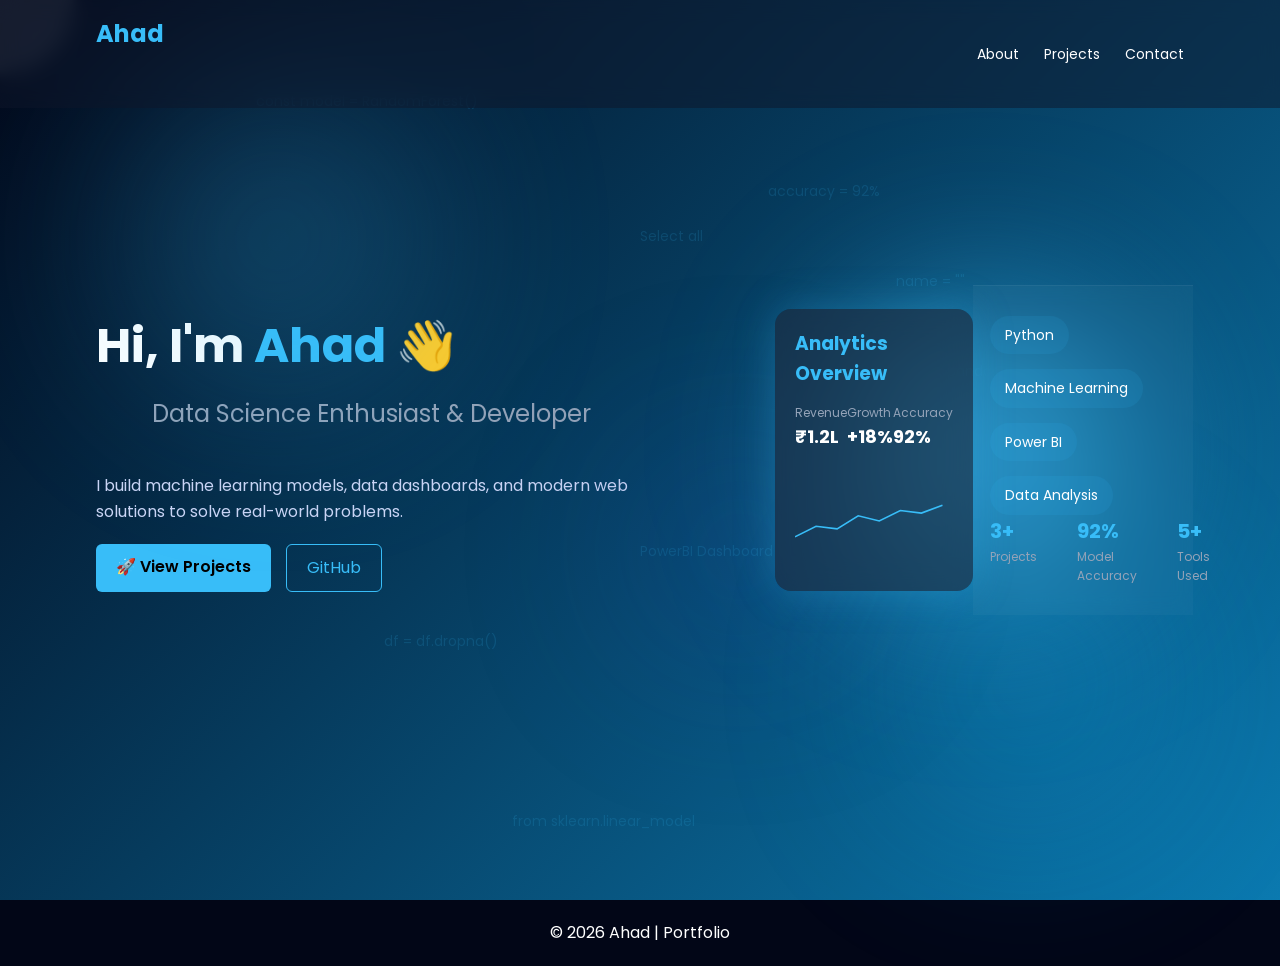
<file: index.html>
<!DOCTYPE html>
<html lang="en">
<head>
  <meta charset="UTF-8" />
  <meta name="viewport" content="width=device-width, initial-scale=1.0" />
  <title>Ahad | Portfolio</title>

  <!-- CSS -->
  <link rel="stylesheet" href="style.css" />

  <!-- Font -->
  <link href="https://fonts.googleapis.com/css2?family=Poppins:wght@300;400;600&display=swap" rel="stylesheet" />
</head>

<body>

  <!-- Background Effects -->
  <div class="blob blob1"></div>
  <div class="blob blob2"></div>
  <div class="blob blob3"></div>
  <div class="cursor-glow"></div>

<div class="code-bg">
  <span>const model = RandomForest()</span>
  <span>import pandas as pd</span>
  <span>df = df.dropna()</span>
  <span>accuracy = 92%</span>
  <span>PowerBI Dashboard</span>
  <span> from sklearn.linear_model</span>
  <span>name = ""</span>
  <span>train_test_split</span>
  <span>Select all</span>

</div>

<nav class="navbar">
  <div class="nav-container">

    <h2 class="logo">Ahad</h2>

   <ul class="nav-links">
  <li><a href="about.html">About</a></li>
  <li><a href="project.html">Projects</a></li>
  <li><a href="contact.html">Contact</a></li>
</ul>

  </div>
</nav>

  <!-- HERO -->
  <header class="container hero-section">
    <div class="hero-left">
      <h1>Hi, I'm <span>Ahad</span> 👋</h1>
      <h2>Data Science Enthusiast & Developer</h2>
      <p>
        I build machine learning models, data dashboards, and modern web solutions
        to solve real-world problems.
      </p>

      <div class="hero-buttons">
        <a href="project.html" class="btn">🚀 View Projects</a>
        <a href="https://github.com/ahadsiddropship-ui" target="_blank" class="btn-outline">GitHub</a>
      </div>
    </div>

    <div class="hero-right">
      <div class="glow-circle"></div>

      <div class="dashboard-advanced">

    <h3>Analytics Overview</h3>

    <!-- Stats -->
    <div class="stats">
      <div class="stat">
        <p>Revenue</p>
        <h4>₹1.2L</h4>
      </div>
      <div class="stat">
        <p>Growth</p>
        <h4>+18%</h4>
      </div>
      <div class="stat">
        <p>Accuracy</p>
        <h4>92%</h4>
      </div>
    </div>

    <!-- Line Graph -->
    <div class="line-chart">
      <svg viewBox="0 0 300 100">
        <polyline 
          fill="none" 
          stroke="#38bdf8" 
          stroke-width="3"
          points="0,80 40,60 80,65 120,40 160,50 200,30 240,35 280,20"
        />
      </svg>
    </div>
    </div>
    <section class="hero-bottom">
  <div class="container bottom-content">

    <div class="tech">
      <span>Python</span>
      <span>Machine Learning</span>
      <span>Power BI</span>
      <span>Data Analysis</span>
    </div>

    <div class="stats-mini">
      <div>
        <h3>3+</h3>
        <p>Projects</p>
      </div>
      <div>
        <h3>92%</h3>
        <p>Model Accuracy</p>
      </div>
      <div>
        <h3>5+</h3>
        <p>Tools Used</p>
      </div>
    </div>

  </div>
</section>
  </header>

  <!-- FOOTER -->
  <footer>
    <p>© 2026 Ahad | Portfolio</p>
  </footer>

  <!-- JS (after DOM loads) -->
  <script>
    const glow = document.querySelector('.cursor-glow');

    document.addEventListener('mousemove', (e) => {
      if (glow) {
        glow.style.left = e.clientX + 'px';
        glow.style.top = e.clientY + 'px';
      }
    });
  </script>

</body>
</html>
</file>
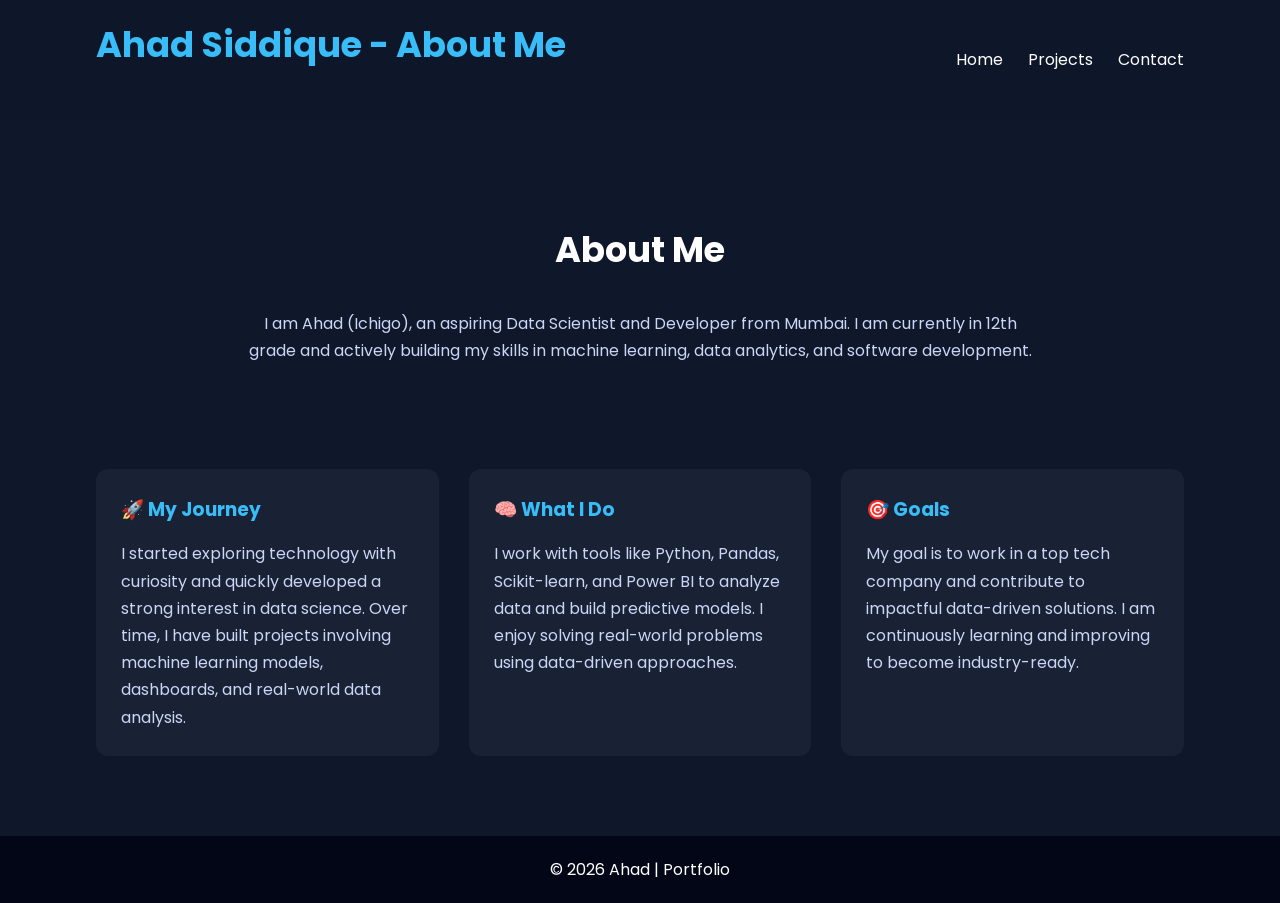
<file: about.html>
<!DOCTYPE html>
<html lang="en">
<head>
  <meta charset="UTF-8">
  <meta name="viewport" content="width=device-width, initial-scale=1.0">
  <title>About | Ahad</title>

  <link rel="stylesheet" href="about.css">

  <link href="https://fonts.googleapis.com/css2?family=Poppins:wght@300;400;600&display=swap" rel="stylesheet">
</head>

<body>

<!-- NAVBAR -->
<nav class="navbar">
  <div class="nav-container">
    <h2 class="logo">Ahad Siddique - About Me</h2>

    <ul class="nav-links">
      <li><a href="web.html">Home</a></li>
      <li><a href="project.html">Projects</a></li>
      <li><a href="contact.html">Contact</a></li>
    </ul>
  </div>
</nav>

<!-- MAIN ABOUT -->
<section style="margin-top: 100px;">
  <div class="container">

    <h2>About Me</h2>

    <p style="max-width: 800px; margin: auto; text-align: center;">
      I am Ahad (Ichigo), an aspiring Data Scientist and Developer from Mumbai. 
      I am currently in 12th grade and actively building my skills in machine learning, data analytics, and software development.
    </p>

    <br><br>

    <div class="grid">

      <div class="card">
        <h3>🚀 My Journey</h3>
        <p>
          I started exploring technology with curiosity and quickly developed a strong interest in data science.
          Over time, I have built projects involving machine learning models, dashboards, and real-world data analysis.
        </p>
      </div>

      <div class="card">
        <h3>🧠 What I Do</h3>
        <p>
          I work with tools like Python, Pandas, Scikit-learn, and Power BI to analyze data and build predictive models.
          I enjoy solving real-world problems using data-driven approaches.
        </p>
      </div>

      <div class="card">
        <h3>🎯 Goals</h3>
        <p>
          My goal is to work in a top tech company and contribute to impactful data-driven solutions.
          I am continuously learning and improving to become industry-ready.
        </p>
      </div>

    </div>

  </div>
</section>

<footer>
  <p>© 2026 Ahad | Portfolio</p>
</footer>

</body>
</html>
</file>
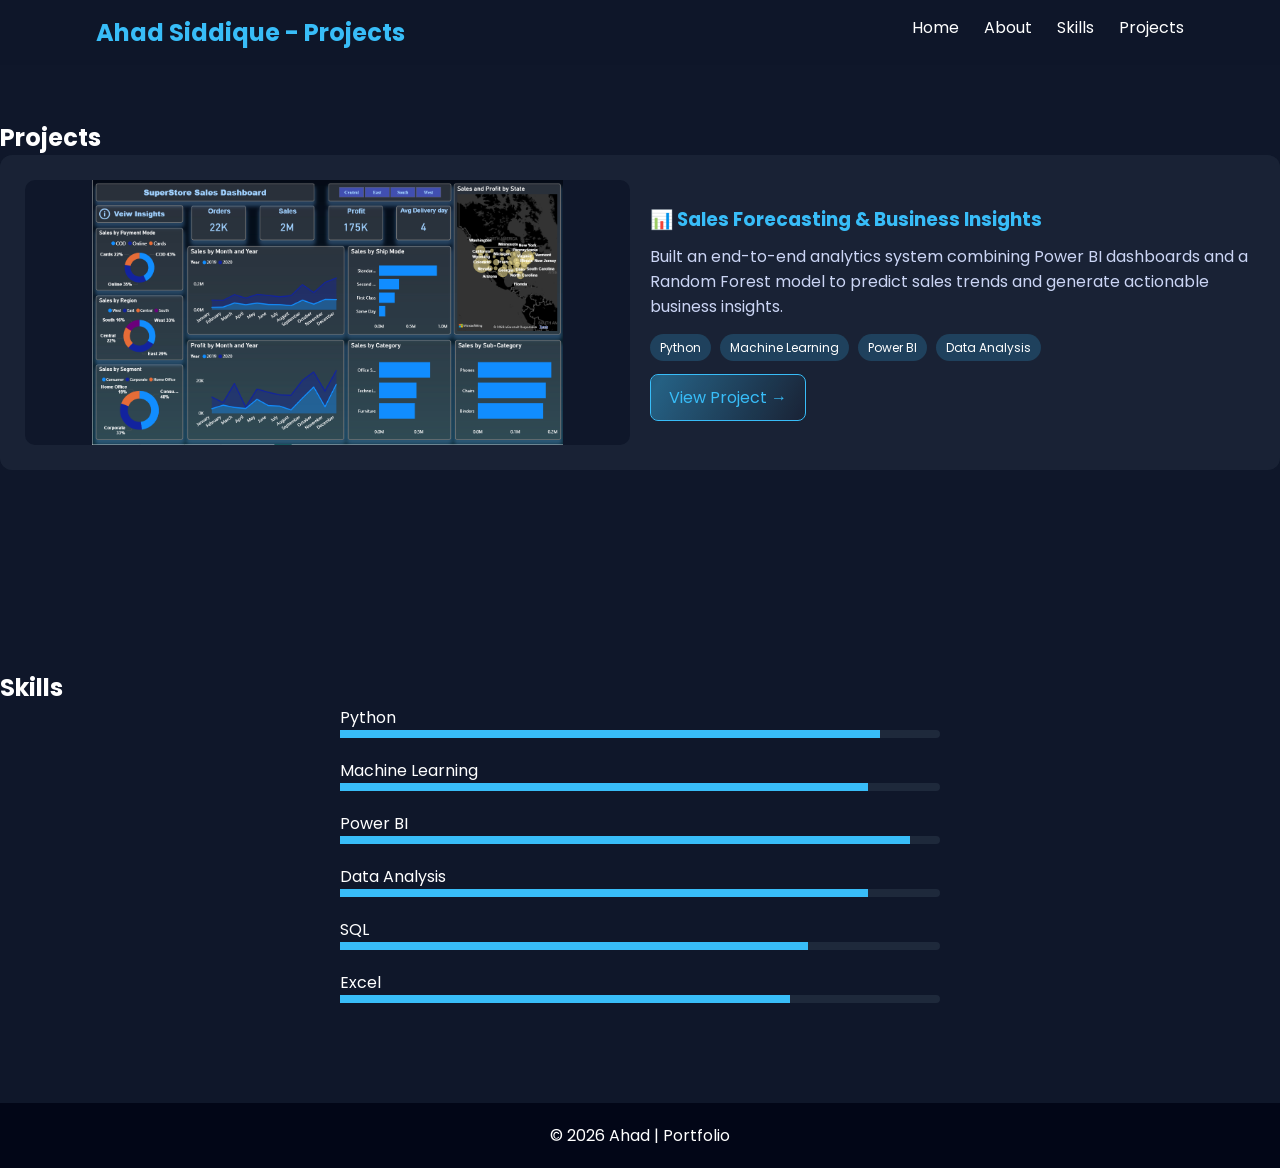
<file: project.html>
<!DOCTYPE html>
<html lang="en">
<head>
  <meta charset="UTF-8">
  <meta name="viewport" content="width=device-width, initial-scale=1.0">
  <title>Projects | Ahad</title>

  <link rel="stylesheet" href="project.css">
  <link href="https://fonts.googleapis.com/css2?family=Poppins:wght@300;400;600&display=swap" rel="stylesheet">
</head>

<body>

<!-- NAVBAR -->
<nav class="navbar">
  <div class="nav-container">
    <h2 class="logo">Ahad Siddique - Projects</h2>

    <ul class="nav-links">
      <li><a href="web.html">Home</a></li>
      <li><a href="about.html">About</a></li>
      <li><a href="#skills">Skills</a></li>
      <li><a href="#projects">Projects</a></li>
    </ul>
  </div>
</nav>

<!-- PROJECTS -->
<section id="projects">
  <div class="container">

    <h2>Projects</h2>

    <div class="projects-grid">

      <div class="project-card">

        <!-- IMAGE SLIDER -->
        <div class="project-images">
          <img src="1st.png" class="active">
          <img src="2nd.png">
          <img src="3rd.png">
        </div>

        <!-- CONTENT -->
        <div class="project-content">
          <h3>📊 Sales Forecasting & Business Insights</h3>

          <p>
            Built an end-to-end analytics system combining Power BI dashboards 
            and a Random Forest model to predict sales trends and generate 
            actionable business insights.
          </p>

          <div class="tags">
            <span>Python</span>
            <span>Machine Learning</span>
            <span>Power BI</span>
            <span>Data Analysis</span>
          </div>

          <a href="https://github.com/ahadsiddropship-ui/Sales-Forecast" 
             target="_blank" 
             class="project-btn">
            <span>View Project →</span>
          </a>

        </div>

      </div>

    </div>

  </div>
</section>

<!-- SKILLS -->
<section id="skills">
  <div class="container">

    <h2>Skills</h2>

    <div class="skills-grid">

      <div class="skill">
        <p>Python</p>
        <div class="bar"><span data-width="90%"></span></div>
      </div>

      <div class="skill">
        <p>Machine Learning</p>
        <div class="bar"><span data-width="88%"></span></div>
      </div>

      <div class="skill">
        <p>Power BI</p>
        <div class="bar"><span data-width="95%"></span></div>
      </div>

      <div class="skill">
        <p>Data Analysis</p>
        <div class="bar"><span data-width="88%"></span></div>
      </div>

      <div class="skill">
        <p>SQL</p>
        <div class="bar"><span data-width="78%"></span></div>
      </div>

      <div class="skill">
        <p>Excel</p>
        <div class="bar"><span data-width="75%"></span></div>
      </div>

    </div>

  </div>
</section>

<footer>
  <p>© 2026 Ahad | Portfolio</p>
</footer>

<!-- JS -->

<script>
// Skill Animation
const bars = document.querySelectorAll('.bar span');

const observer = new IntersectionObserver((entries) => {
  entries.forEach(entry => {
    if (entry.isIntersecting) {
      const bar = entry.target;
      bar.style.width = bar.dataset.width;
      observer.unobserve(bar);
    }
  });
}, { threshold: 0.3 });

bars.forEach(bar => observer.observe(bar));


// Button Effects
const buttons = document.querySelectorAll('.project-btn');

buttons.forEach(btn => {
  btn.addEventListener('click', function (e) {
    const circle = document.createElement("span");
    const diameter = Math.max(this.clientWidth, this.clientHeight);

    circle.style.width = circle.style.height = `${diameter}px`;
    circle.style.left = `${e.offsetX - diameter / 2}px`;
    circle.style.top = `${e.offsetY - diameter / 2}px`;
    circle.classList.add("ripple");

    this.appendChild(circle);
    setTimeout(() => circle.remove(), 600);
  });
});


// Image Slider
document.querySelectorAll('.project-images').forEach(container => {
  const images = container.querySelectorAll('img');
  let index = 0;

  setInterval(() => {
    images[index].classList.remove('active');
    index = (index + 1) % images.length;
    images[index].classList.add('active');
  }, 2000);
});
</script>

</body>
</html>
</file>
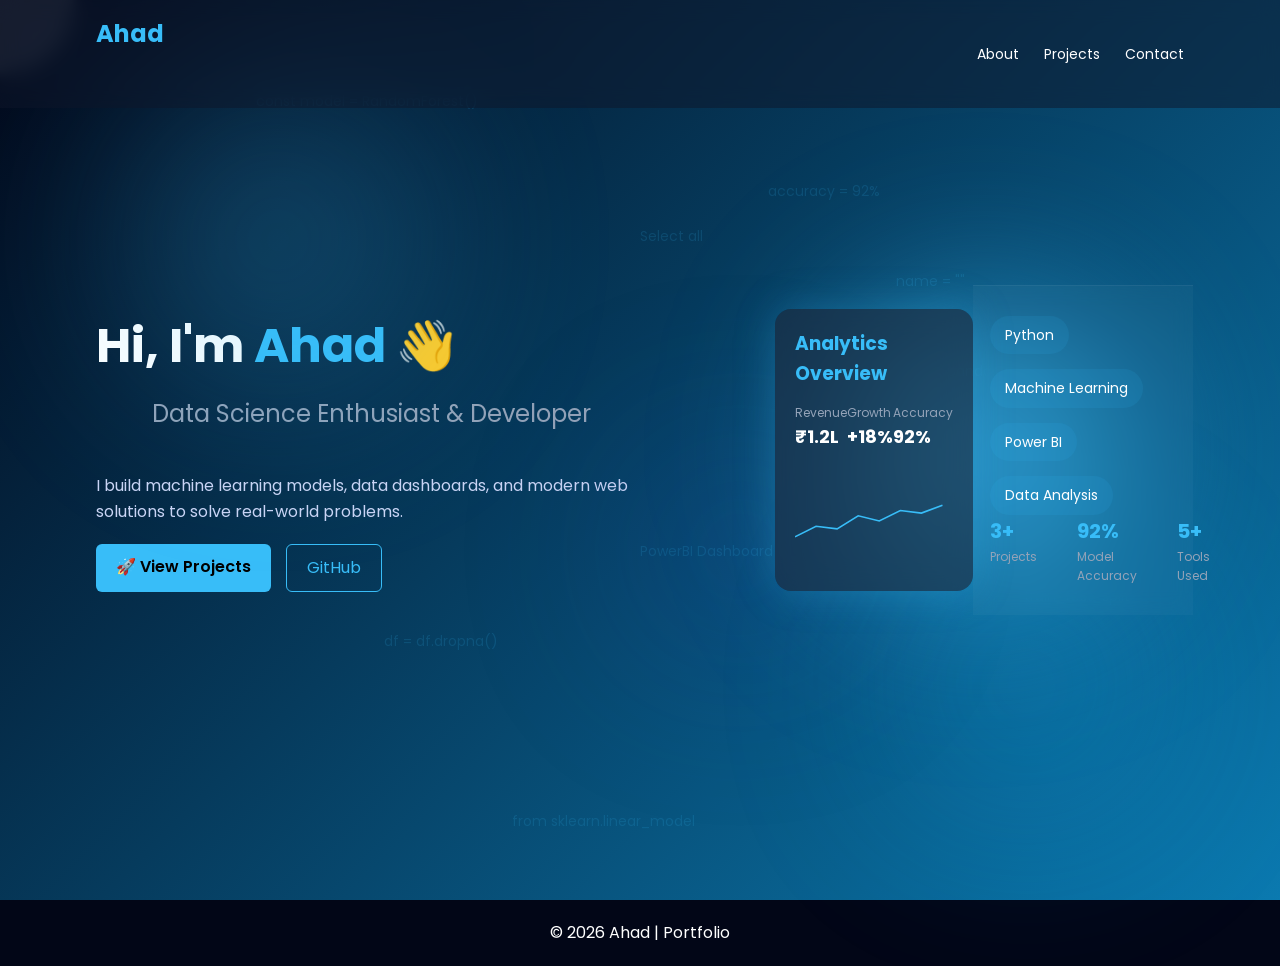
<file: web.html>
<!DOCTYPE html>
<html lang="en">
<head>
  <meta charset="UTF-8" />
  <meta name="viewport" content="width=device-width, initial-scale=1.0" />
  <title>Ahad | Portfolio</title>

  <!-- CSS -->
  <link rel="stylesheet" href="style.css" />

  <!-- Font -->
  <link href="https://fonts.googleapis.com/css2?family=Poppins:wght@300;400;600&display=swap" rel="stylesheet" />
</head>

<body>

  <!-- Background Effects -->
  <div class="blob blob1"></div>
  <div class="blob blob2"></div>
  <div class="blob blob3"></div>
  <div class="cursor-glow"></div>

<div class="code-bg">
  <span>const model = RandomForest()</span>
  <span>import pandas as pd</span>
  <span>df = df.dropna()</span>
  <span>accuracy = 92%</span>
  <span>PowerBI Dashboard</span>
  <span> from sklearn.linear_model</span>
  <span>name = ""</span>
  <span>train_test_split</span>
  <span>Select all</span>

</div>

<nav class="navbar">
  <div class="nav-container">

    <h2 class="logo">Ahad</h2>

   <ul class="nav-links">
  <li><a href="about.html">About</a></li>
  <li><a href="project.html">Projects</a></li>
  <li><a href="contact.html">Contact</a></li>
</ul>

  </div>
</nav>

  <!-- HERO -->
  <header class="container hero-section">
    <div class="hero-left">
      <h1>Hi, I'm <span>Ahad</span> 👋</h1>
      <h2>Data Science Enthusiast & Developer</h2>
      <p>
        I build machine learning models, data dashboards, and modern web solutions
        to solve real-world problems.
      </p>

      <div class="hero-buttons">
        <a href="project.html" class="btn">🚀 View Projects</a>
        <a href="https://github.com/ahadsiddropship-ui" target="_blank" class="btn-outline">GitHub</a>
      </div>
    </div>

    <div class="hero-right">
      <div class="glow-circle"></div>

      <div class="dashboard-advanced">

    <h3>Analytics Overview</h3>

    <!-- Stats -->
    <div class="stats">
      <div class="stat">
        <p>Revenue</p>
        <h4>₹1.2L</h4>
      </div>
      <div class="stat">
        <p>Growth</p>
        <h4>+18%</h4>
      </div>
      <div class="stat">
        <p>Accuracy</p>
        <h4>92%</h4>
      </div>
    </div>

    <!-- Line Graph -->
    <div class="line-chart">
      <svg viewBox="0 0 300 100">
        <polyline 
          fill="none" 
          stroke="#38bdf8" 
          stroke-width="3"
          points="0,80 40,60 80,65 120,40 160,50 200,30 240,35 280,20"
        />
      </svg>
    </div>
    </div>
    <section class="hero-bottom">
  <div class="container bottom-content">

    <div class="tech">
      <span>Python</span>
      <span>Machine Learning</span>
      <span>Power BI</span>
      <span>Data Analysis</span>
    </div>

    <div class="stats-mini">
      <div>
        <h3>3+</h3>
        <p>Projects</p>
      </div>
      <div>
        <h3>92%</h3>
        <p>Model Accuracy</p>
      </div>
      <div>
        <h3>5+</h3>
        <p>Tools Used</p>
      </div>
    </div>

  </div>
</section>
  </header>

  <!-- FOOTER -->
  <footer>
    <p>© 2026 Ahad | Portfolio</p>
  </footer>

  <!-- JS (after DOM loads) -->
  <script>
    const glow = document.querySelector('.cursor-glow');

    document.addEventListener('mousemove', (e) => {
      if (glow) {
        glow.style.left = e.clientX + 'px';
        glow.style.top = e.clientY + 'px';
      }
    });
  </script>

</body>
</html>
</file>
<file: style.css>
* {
  margin: 0;
  padding: 0;
  box-sizing: border-box;
  font-family: 'Poppins', sans-serif;
}

body {
  position: relative;
  z-index: 1;
  color: #fff;
  line-height: 1.6;

  /* Animated Gradient */
  background: linear-gradient(-45deg, #0f172a, #1e293b, #0ea5e9, #020617);
  background-size: 400% 400%;
  animation: gradientMove 12s ease infinite;
  display: block;
}

/* Gradient Animation */
@keyframes gradientMove {
  0% { background-position: 0% 50%; }
  50% { background-position: 100% 50%; }
  100% { background-position: 0% 50%; }
}

/* Layout */
.container {
  width: 85%;
  margin: auto;
}

/* NAVBAR */
.navbar {
  position: fixed;
  width: 100%;
  top: 0;
  left: 0;
  padding: 15px 0;
  z-index: 1000;

  background: rgba(15, 23, 42, 0.5);
  backdrop-filter: blur(10px);
}

.nav-container {
  width: 85%;
  margin: auto;
  display: flex;
  justify-content: space-between;
  align-items: center;
}

.logo {
  color: #38bdf8;
}

/* Links */
.nav-links {
  list-style: none;
  display: flex;
  gap: 25px;
}

.nav-links a {
  text-decoration: none;
  color: #fff;
  font-size: 14px;
  transition: 0.3s;
}

.nav-links a:hover {
  color: #38bdf8;
}

/* HERO */
.hero-section {
  display: flex;
  justify-content: space-between;
  align-items: center;
  min-height: 100vh; /* change from height → min-height */
}

.hero-left {
  max-width: 550px;
}

.hero-left h1 {
  font-size: 3rem;
}

.hero-left span {
  color: #38bdf8;
}

.hero-left h2 {
  margin-top: 10px;
  font-weight: 400;
  color: #94a3b8;
}

.hero-left p {
  margin: 20px 0;
  color: #cbd5f5;
}

.hero-buttons {
  display: flex;
  gap: 15px;
}

/* Buttons */
.btn {
  padding: 10px 20px;
  background: #38bdf8;
  color: #000;
  text-decoration: none;
  border-radius: 6px;
  font-weight: 600;
}

.btn-outline {
  padding: 10px 20px;
  border: 1px solid #38bdf8;
  color: #38bdf8;
  text-decoration: none;
  border-radius: 6px;
}

.btn-outline:hover {
  background: #38bdf8;
  color: #000;
}
/* RIGHT SIDE CONTAINER */
.hero-right {
  position: relative;
  width: 400px;
  height: 400px;
  display: flex;
  justify-content: center;
  align-items: center;
}

/* GLOW stays behind */
.glow-circle {
  position: absolute;
  width: 100%;
  height: 100%;
  background: radial-gradient(circle, #38bdf8, transparent 70%);
  border-radius: 50%;
  filter: blur(80px);
  z-index: 0;
}
/* ADVANCED DASHBOARD */
.dashboard-advanced {
  position: relative;
  width: 320px;
  padding: 20px;
  border-radius: 16px;
  background: rgba(30, 41, 59, 0.6);
  backdrop-filter: blur(15px);
  box-shadow: 0 0 40px rgba(56, 189, 248, 0.25);
  z-index: 1;
  transition: 0.3s;
}

.dashboard-advanced:hover {
  transform: translateY(-10px) scale(1.02);
}

.dashboard-advanced h3 {
  margin-bottom: 15px;
  color: #38bdf8;
}

/* Stats Row */
.stats {
  display: flex;
  justify-content: space-between;
  margin-bottom: 20px;
}

.stat p {
  font-size: 12px;
  color: #94a3b8;
}

.stat h4 {
  font-size: 18px;
}

/* Line Chart */
.line-chart {
  width: 100%;
  height: 100px;
}

.line-chart svg {
  width: 100%;
  height: 100%;
}

.line-chart polyline {
  stroke-dasharray: 400;
  stroke-dashoffset: 400;
  animation: drawLine 2s ease forwards;
}

@keyframes drawLine {
  to {
    stroke-dashoffset: 0;
  }
}
/* HERO BOTTOM STRIP */
.hero-bottom {
  padding: 30px 0;
  background: rgba(255, 255, 255, 0.03);
  backdrop-filter: blur(10px);
  border-top: 1px solid rgba(255,255,255,0.05);
    width: 100%;
  display: block;
}

.bottom-content {
  display: flex;
  justify-content: space-between;
  align-items: center;
  flex-wrap: wrap;
}

/* Tech Stack */
.tech {
  display: flex;
  gap: 15px;
  flex-wrap: wrap;
}

.tech span {
  padding: 8px 15px;
  background: rgba(56, 189, 248, 0.1);
  border-radius: 20px;
  font-size: 14px;
  transition: 0.3s;
}

.tech span:hover {
  background: #38bdf8;
  color: #000;
}

/* Stats */
.stats-mini {
  display: flex;
  gap: 40px;
}

.stats-mini h3 {
  font-size: 20px;
  color: #38bdf8;
}

.stats-mini p {
  font-size: 12px;
  color: #94a3b8;
}
/* BLOBS */
.blob {
  position: fixed;
  border-radius: 50%;
  filter: blur(100px);
  opacity: 0.25;
  z-index: 0;
}

.blob1 {
  width: 300px;
  height: 300px;
  background: #38bdf8;
  top: 10%;
  left: 10%;
  animation: move1 12s infinite alternate;
}

.blob2 {
  width: 250px;
  height: 250px;
  background: #0ea5e9;
  bottom: 10%;
  right: 10%;
  animation: move2 15s infinite alternate;
}

.blob3 {
  width: 200px;
  height: 200px;
  background: #1e40af;
  top: 50%;
  left: 50%;
  animation: move3 18s infinite alternate;
}

/* CODE BACKGROUND */
.code-bg {
  position: fixed;
  width: 100%;
  height: 100%;
  overflow: hidden;
  z-index: 0;
  pointer-events: none;
}

.code-bg span {
  position: absolute;
  color: rgba(56, 189, 248, 0.15);
  font-size: 14px;
  white-space: nowrap;
  animation: floatText 20s linear infinite;
}

/* Random positions */
.code-bg span:nth-child(1) { top: 10%; left: 20%; }
.code-bg span:nth-child(2) { top: 40%; left: 70%; }
.code-bg span:nth-child(3) { top: 70%; left: 30%; }
.code-bg span:nth-child(4) { top: 20%; left: 60%; }
.code-bg span:nth-child(5) { top: 60%; left: 50%; }
.code-bg span:nth-child(6) { top: 90%; left: 40%; }
.code-bg span:nth-child(7) { top: 30%; left: 70%; }
.code-bg span:nth-child(8) { top: 65%; left: 80%; }
.code-bg span:nth-child(9) { top: 25%; left: 50%; }

@keyframes floatText {
  0% { transform: translateY(0); }
  100% { transform: translateY(-100vh); }
}

@keyframes move1 {
  from { transform: translate(0, 0); }
  to { transform: translate(100px, 50px); }
}

@keyframes move2 {
  from { transform: translate(0, 0); }
  to { transform: translate(-80px, -60px); }
}

@keyframes move3 {
  from { transform: translate(0, 0); }
  to { transform: translate(60px, -80px); }
}

/* CURSOR GLOW */
.cursor-glow {
  position: fixed;
  width: 150px;
  height: 150px;
  background: #f7f7f8;
  border-radius: 50%;
  filter: blur(6px);
  opacity: 0.12;
  pointer-events: none;
  z-index: 0;
  transform: translate(-50%, -50%);
}

/* Sections */
section {
  padding: 80px 0;
}

h2 {
  text-align: center;
  margin-bottom: 40px;
}

/* Cards */
.card {
  background: rgba(30, 41, 59, 0.8);
  padding: 20px;
  border-radius: 10px;
  margin-bottom: 20px;
  transition: 0.3s;
  backdrop-filter: blur(10px);
}

.card:hover {
  transform: translateY(-5px);
}

/* Grid */
.grid {
  display: grid;
  grid-template-columns: repeat(auto-fit, minmax(250px, 1fr));
  gap: 20px;
}

/* Footer */
footer {
  text-align: center;
  padding: 20px;
  background: #020617;
}
</file>
<file: about.css>
/* RESET */
* {
  margin: 0;
  padding: 0;
  box-sizing: border-box;
  font-family: 'Poppins', sans-serif;
}

/* BODY */
body {
  background: #0f172a;
  color: #fff;
  line-height: 1.7;
}

/* CONTAINER */
.container {
  width: 85%;
  margin: auto;
}

/* NAVBAR (same feel but simpler) */
.navbar {
  position: fixed;
  width: 100%;
  top: 0;
  left: 0;
  padding: 15px 0;
  z-index: 1000;

  background: rgba(15, 23, 42, 0.7);
  backdrop-filter: blur(10px);
}

.nav-container {
  width: 85%;
  margin: auto;
  display: flex;
  justify-content: space-between;
  align-items: center;
}

.logo {
  color: #38bdf8;
}

/* LINKS */
.nav-links {
  list-style: none;
  display: flex;
  gap: 25px;
}

.nav-links a {
  text-decoration: none;
  color: #fff;
  transition: 0.3s;
}

.nav-links a:hover {
  color: #38bdf8;
}

/* MAIN SECTION */
section {
  padding: 120px 0 80px;
}

/* HEADING */
h2 {
  text-align: center;
  margin-bottom: 30px;
  font-size: 2.2rem;
}

/* INTRO TEXT */
section p {
  text-align: center;
  max-width: 800px;
  margin: auto;
  color: #cbd5f5;
}

/* GRID */
.grid {
  margin-top: 50px;
  display: grid;
  grid-template-columns: repeat(auto-fit, minmax(280px, 1fr));
  gap: 30px;
}

/* CARDS */
.card {
  background: rgba(30, 41, 59, 0.7);
  padding: 25px;
  border-radius: 12px;
  transition: 0.3s;
  backdrop-filter: blur(10px);
}

.card:hover {
  transform: translateY(-8px);
}

.card h3 {
  margin-bottom: 15px;
  color: #38bdf8;
}

.card p {
  text-align: left;
  color: #cbd5f5;
}

/* FOOTER */
footer {
  text-align: center;
  padding: 20px;
  background: #020617;
}
</file>
<file: project.css>
* {
  margin: 0;
  padding: 0;
  box-sizing: border-box;
  font-family: 'Poppins', sans-serif;
}

body {
  background: #0f172a;
  color: #fff;
}

/* NAVBAR */
.navbar {
  position: fixed;
  width: 100%;
  padding: 15px 0;
  background: rgba(15, 23, 42, 0.7);
  backdrop-filter: blur(10px);
  z-index: 1000;
}

.nav-container {
  width: 85%;
  margin: auto;
  display: flex;
  justify-content: space-between;
}

.logo {
  color: #38bdf8;
}

.nav-links {
  display: flex;
  gap: 25px;
  list-style: none;
}

.nav-links a {
  text-decoration: none;
  color: #fff;
}

/* SECTION */
section {
  padding: 120px 0 80px;
}

/* PROJECT */
.projects-grid {
  display: grid;
  gap: 25px;
}

@media (max-width: 768px) {
  .project-card {
    grid-template-columns: 1fr; /* stack on mobile */
  }
}

.project-card {
  display: grid;
  grid-template-columns: 1fr 1fr; /* THIS IS THE KEY */
  gap: 20px;

  background: rgba(30, 41, 59, 0.7);
  padding: 25px;
  border-radius: 12px;
  backdrop-filter: blur(10px);
  transition: 0.3s;
}

.project-card:hover {
  transform: translateY(-8px);
}

/* IMAGE */
.project-images {
  position: relative;
  height: 200px;
  border-radius: 10px;
  overflow: hidden;
  margin-bottom: 15px;
  height: 100%;
  min-height: 250px;
}

.project-images img {
  position: absolute;
  width: 100%;
  height: 100%;
  object-fit: contain;
  background: #0f172a;
  opacity: 0;
  transition: opacity 0.6s ease;
}

.project-images img.active {
  opacity: 1;
}

/* TEXT */
.project-card h3 {
  color: #38bdf8;
  margin-bottom: 10px;
}

.project-card p {
  color: #cbd5f5;
  margin-bottom: 15px;
}

/* TAGS */
.tags span {
  background: rgba(56,189,248,0.2);
  padding: 5px 10px;
  border-radius: 20px;
  margin-right: 5px;
  font-size: 12px;
}

/* BUTTON */
.project-btn {
  display: inline-flex;            /* key fix */
  align-items: center;
  justify-content: center;

  width: fit-content;              /* prevents full stretch */
  margin-top: 15px;

  padding: 10px 18px;
  border: 1px solid #38bdf8;
  border-radius: 8px;

  color: #38bdf8;
  text-decoration: none;

  position: relative;
  overflow: hidden;

  transition: all 0.3s ease;
}

.project-btn span {
  position: relative;
  z-index: 2;
}

.project-btn::before {
  content: "";
  position: absolute;
  width: 200%;
  height: 100%;
  background: linear-gradient(120deg, transparent, rgba(56,189,248,0.4), transparent);
  left: -100%;
  transition: 0.6s;
}

.project-btn:hover::before {
  left: 100%;
}

.project-btn:hover {
  color: #000;
  background: #38bdf8;
}

/* SKILLS */
.skills-grid {
  max-width: 600px;
  margin: auto;
}

.skill {
  margin-bottom: 20px;
}

.bar {
  width: 100%;
  height: 8px;
  background: #1e293b;
  border-radius: 5px;
}

.bar span {
  display: block;
  height: 100%;
  background: #38bdf8;
  width: 0;
  transition: width 1.5s ease;
}

/* FOOTER */
footer {
  text-align: center;
  padding: 20px;
  background: #020617;
}
.project-content {
  display: flex;
  flex-direction: column;
  justify-content: center;
}
</file>
